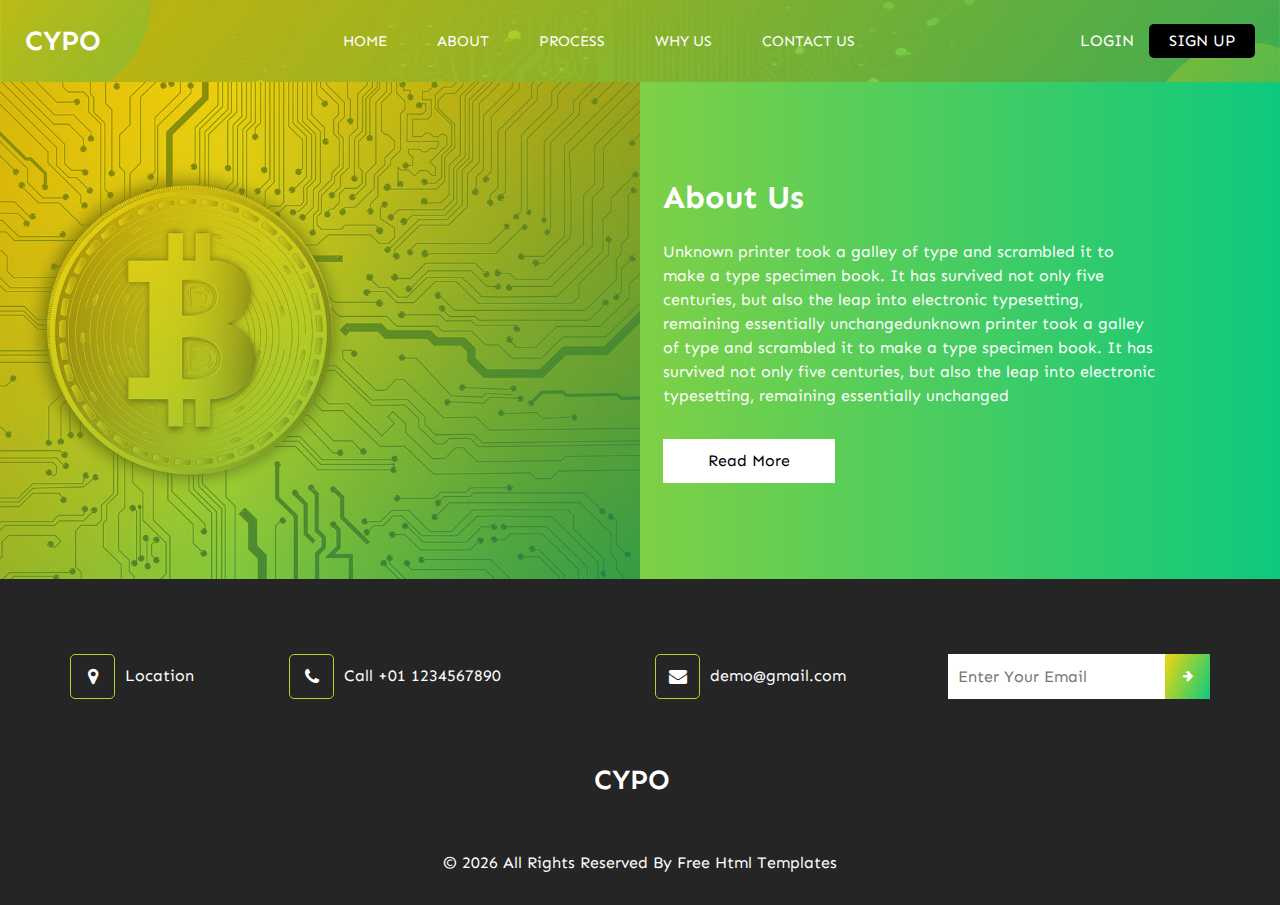
<file: about.html>
<!DOCTYPE html>
<html>

<head>
  <!-- Basic -->
  <meta charset="utf-8" />
  <meta http-equiv="X-UA-Compatible" content="IE=edge" />
  <!-- Mobile Metas -->
  <meta name="viewport" content="width=device-width, initial-scale=1, shrink-to-fit=no" />
  <!-- Site Metas -->
  <meta name="keywords" content="" />
  <meta name="description" content="" />
  <meta name="author" content="" />

  <title>Cypo</title>


  <!-- bootstrap core css -->
  <link rel="stylesheet" type="text/css" href="css/bootstrap.css" />

  <!-- fonts style -->
  <link href="https://fonts.googleapis.com/css2?family=Sen:wght@400;700&display=swap" rel="stylesheet">

  <!-- font awesome style -->
  <link href="css/font-awesome.min.css" rel="stylesheet" />

  <!-- Custom styles for this template -->
  <link href="css/style.css" rel="stylesheet" />
  <!-- responsive style -->
  <link href="css/responsive.css" rel="stylesheet" />

</head>

<body class="sub_page">

  <div class="hero_area">
    <!-- header section strats -->
    <header class="header_section">
      <div class="container-fluid">
        <nav class="navbar navbar-expand-lg custom_nav-container ">
          <a class="navbar-brand" href="index.html">
            <span>
              Cypo
            </span>
          </a>

          <button class="navbar-toggler" type="button" data-toggle="collapse" data-target="#navbarSupportedContent" aria-controls="navbarSupportedContent" aria-expanded="false" aria-label="Toggle navigation">
            <span class=""> </span>
          </button>

          <div class="collapse navbar-collapse" id="navbarSupportedContent">
            <ul class="navbar-nav  ">
              <li class="nav-item ">
                <a class="nav-link" href="index.html">Home <span class="sr-only">(current)</span></a>
              </li>
              <li class="nav-item active">
                <a class="nav-link" href="about.html"> About</a>
              </li>
              <li class="nav-item">
                <a class="nav-link" href="process.html">Process </a>
              </li>
              <li class="nav-item">
                <a class="nav-link" href="why.html">Why Us</a>
              </li>
              <li class="nav-item">
                <a class="nav-link" href="contact.html">Contact Us</a>
              </li>
            </ul>
            <div class="quote_btn-container">
              <a class="" href="#"> Login</a>
              <a href="" class="quote_btn">
                Sign Up
              </a>
            </div>
          </div>
        </nav>
      </div>
    </header>
    <!-- end header section -->
  </div>



  <!-- about section -->

  <section class="about_section">
    <div class="container-fluid ">
      <div class="row">
        <div class="col-md-6 px-0">
          <div class="img-box">
            <img src="images/about-img.jpg" alt="">
          </div>
        </div>
        <div class="col-md-5">
          <div class="detail-box pl-0 pl-md-2">
            <div class="heading_container">
              <h2>
                About Us
              </h2>
            </div>
            <p>
              Unknown printer took a galley of type and scrambled it to make a type specimen book. It has survived not only five centuries, but also the leap into electronic typesetting, remaining essentially unchangedunknown printer took a galley of type and scrambled it to make a type specimen book. It has survived not only five centuries, but also the leap into electronic typesetting, remaining essentially unchanged
            </p>
            <a href="">
              Read More
            </a>
          </div>
        </div>
      </div>
    </div>
  </section>

  <!-- end about section -->

  <!-- info section -->

  <section class="info_section ">
    <div class="info_container ">
      <div class="container">
        <div class="row">
          <div class="col-lg-9">
            <div class="info_contact ">
              <div class="row">
                <div class="col-md-3">
                  <a href="#" class="link-box">
                    <i class="fa fa-map-marker" aria-hidden="true"></i>
                    <span>
                      Location
                    </span>
                  </a>
                </div>
                <div class="col-md-5">
                  <a href="#" class="link-box">
                    <i class="fa fa-phone" aria-hidden="true"></i>
                    <span>
                      Call +01 1234567890
                    </span>
                  </a>
                </div>
                <div class="col-md-4">
                  <a href="#" class="link-box">
                    <i class="fa fa-envelope" aria-hidden="true"></i>
                    <span>
                      demo@gmail.com
                    </span>
                  </a>
                </div>
              </div>
            </div>
          </div>
          <div class="col-md-3">
            <div class="info_form ">
              <form action="">
                <input type="email" placeholder="Enter Your Email" />
                <button>
                  <i class="fa fa-arrow-right" aria-hidden="true"></i>
                </button>
              </form>
            </div>
          </div>
        </div>
        <div class="info_logo">
          <a class="navbar-brand" href="index.html">
            <span>
              Cypo
            </span>
          </a>
        </div>
      </div>
    </div>
  </section>

  <!-- end info section -->


  <!-- footer section -->
  <section class="footer_section">
    <div class="container">
      <p>
        &copy; <span id="displayYear"></span> All Rights Reserved By
        <a href="https://html.design/">Free Html Templates</a>
      </p>
    </div>
  </section>
  <!-- footer section -->

  <!-- jQery -->
  <script type="text/javascript" src="js/jquery-3.4.1.min.js"></script>
  <!-- popper js -->
  <script src="https://cdn.jsdelivr.net/npm/popper.js@1.16.0/dist/umd/popper.min.js" integrity="sha384-Q6E9RHvbIyZFJoft+2mJbHaEWldlvI9IOYy5n3zV9zzTtmI3UksdQRVvoxMfooAo" crossorigin="anonymous">
  </script>
  <!-- bootstrap js -->
  <script type="text/javascript" src="js/bootstrap.js"></script>
  <!-- custom js -->
  <script type="text/javascript" src="js/custom.js"></script>

</body>

</html>
</file>
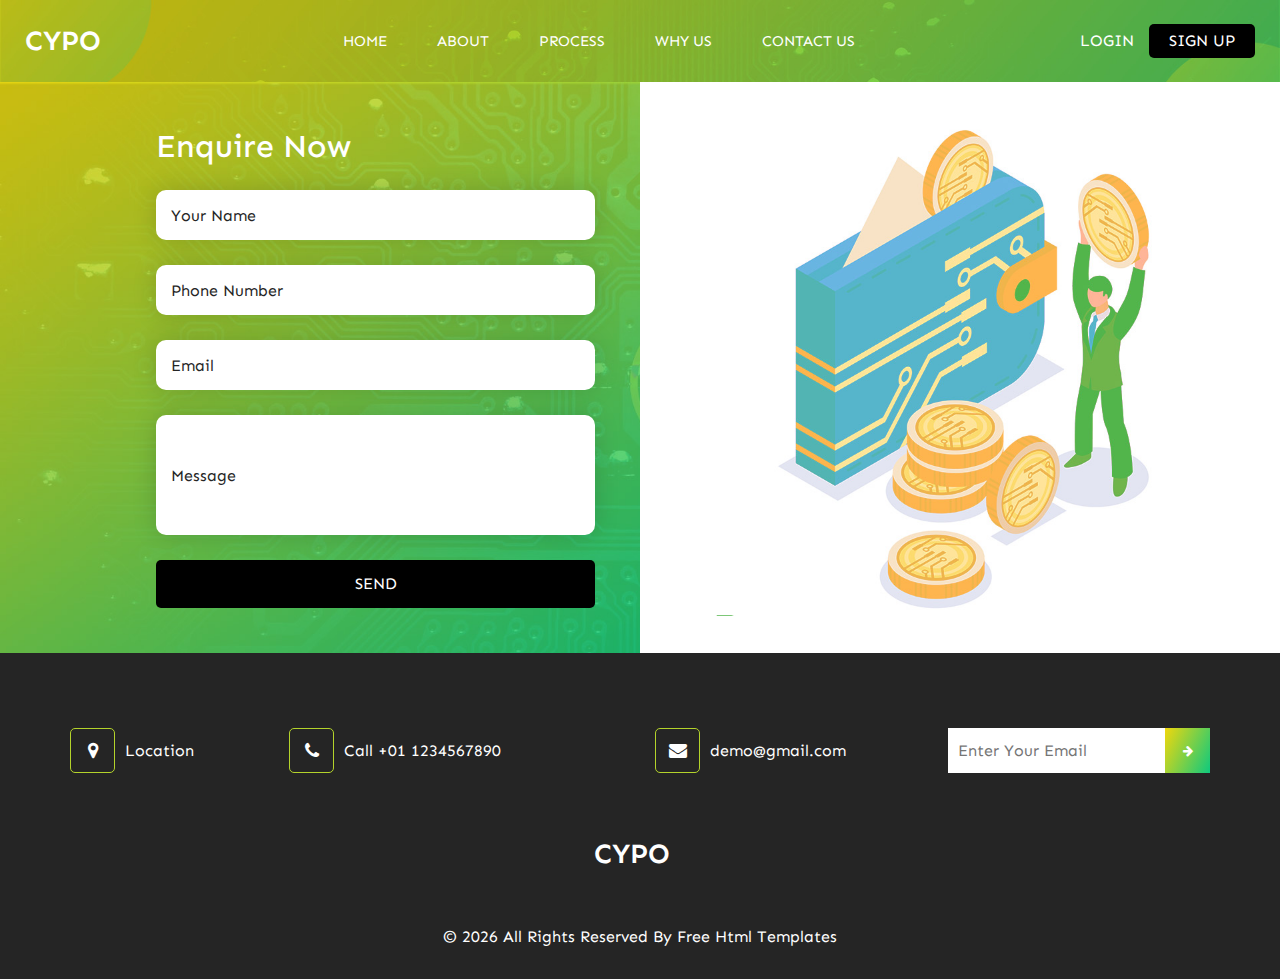
<file: contact.html>
<!DOCTYPE html>
<html>

<head>
  <!-- Basic -->
  <meta charset="utf-8" />
  <meta http-equiv="X-UA-Compatible" content="IE=edge" />
  <!-- Mobile Metas -->
  <meta name="viewport" content="width=device-width, initial-scale=1, shrink-to-fit=no" />
  <!-- Site Metas -->
  <meta name="keywords" content="" />
  <meta name="description" content="" />
  <meta name="author" content="" />

  <title>Cypo</title>


  <!-- bootstrap core css -->
  <link rel="stylesheet" type="text/css" href="css/bootstrap.css" />

  <!-- fonts style -->
  <link href="https://fonts.googleapis.com/css2?family=Sen:wght@400;700&display=swap" rel="stylesheet">

  <!-- font awesome style -->
  <link href="css/font-awesome.min.css" rel="stylesheet" />

  <!-- Custom styles for this template -->
  <link href="css/style.css" rel="stylesheet" />
  <!-- responsive style -->
  <link href="css/responsive.css" rel="stylesheet" />

</head>

<body class="sub_page">

  <div class="hero_area">
    <!-- header section strats -->
    <header class="header_section">
      <div class="container-fluid">
        <nav class="navbar navbar-expand-lg custom_nav-container ">
          <a class="navbar-brand" href="index.html">
            <span>
              Cypo
            </span>
          </a>

          <button class="navbar-toggler" type="button" data-toggle="collapse" data-target="#navbarSupportedContent" aria-controls="navbarSupportedContent" aria-expanded="false" aria-label="Toggle navigation">
            <span class=""> </span>
          </button>

          <div class="collapse navbar-collapse" id="navbarSupportedContent">
            <ul class="navbar-nav  ">
              <li class="nav-item ">
                <a class="nav-link" href="index.html">Home <span class="sr-only">(current)</span></a>
              </li>
              <li class="nav-item">
                <a class="nav-link" href="about.html"> About</a>
              </li>
              <li class="nav-item">
                <a class="nav-link" href="process.html">Process </a>
              </li>
              <li class="nav-item">
                <a class="nav-link" href="why.html">Why Us</a>
              </li>
              <li class="nav-item active">
                <a class="nav-link" href="contact.html">Contact Us</a>
              </li>
            </ul>
            <div class="quote_btn-container">
              <a class="" href="#"> Login</a>
              <a href="" class="quote_btn">
                Sign Up
              </a>
            </div>
          </div>
        </nav>
      </div>
    </header>
    <!-- end header section -->
  </div>


  <!-- contact section -->
  <section class="contact_section ">
    <div class="container-fluid">
      <div class="row">
        <div class="col-md-6 px-0">
          <div class="form_container">

            <div class="row">
              <div class="col-lg-9 col-md-10 ml-auto">
                <h2>
                  Enquire Now
                </h2>
                <form action="">
                  <div>
                    <input type="text" placeholder="Your Name" />
                  </div>
                  <div>
                    <input type="text" placeholder="Phone Number" />
                  </div>
                  <div>
                    <input type="email" placeholder="Email" />
                  </div>
                  <div>
                    <input type="text" class="message-box" placeholder="Message" />
                  </div>
                  <div class="btn_box">
                    <button>
                      SEND
                    </button>
                  </div>
                </form>
              </div>
            </div>
          </div>
        </div>
        <div class="col-md-6 px-0">
          <div class="img-box">
            <img src="images/contact-img.jpg" alt="">
          </div>
        </div>
      </div>
    </div>
  </section>
  <!-- end contact section -->



  <!-- info section -->

  <section class="info_section ">
    <div class="info_container ">
      <div class="container">
        <div class="row">
          <div class="col-lg-9">
            <div class="info_contact ">
              <div class="row">
                <div class="col-md-3">
                  <a href="#" class="link-box">
                    <i class="fa fa-map-marker" aria-hidden="true"></i>
                    <span>
                      Location
                    </span>
                  </a>
                </div>
                <div class="col-md-5">
                  <a href="#" class="link-box">
                    <i class="fa fa-phone" aria-hidden="true"></i>
                    <span>
                      Call +01 1234567890
                    </span>
                  </a>
                </div>
                <div class="col-md-4">
                  <a href="#" class="link-box">
                    <i class="fa fa-envelope" aria-hidden="true"></i>
                    <span>
                      demo@gmail.com
                    </span>
                  </a>
                </div>
              </div>
            </div>
          </div>
          <div class="col-md-3">
            <div class="info_form ">
              <form action="">
                <input type="email" placeholder="Enter Your Email" />
                <button>
                  <i class="fa fa-arrow-right" aria-hidden="true"></i>
                </button>
              </form>
            </div>
          </div>
        </div>
        <div class="info_logo">
          <a class="navbar-brand" href="index.html">
            <span>
              Cypo
            </span>
          </a>
        </div>
      </div>
    </div>
  </section>

  <!-- end info section -->


  <!-- footer section -->
  <section class="footer_section">
    <div class="container">
      <p>
        &copy; <span id="displayYear"></span> All Rights Reserved By
        <a href="https://html.design/">Free Html Templates</a>
      </p>
    </div>
  </section>
  <!-- footer section -->

  <!-- jQery -->
  <script type="text/javascript" src="js/jquery-3.4.1.min.js"></script>
  <!-- popper js -->
  <script src="https://cdn.jsdelivr.net/npm/popper.js@1.16.0/dist/umd/popper.min.js" integrity="sha384-Q6E9RHvbIyZFJoft+2mJbHaEWldlvI9IOYy5n3zV9zzTtmI3UksdQRVvoxMfooAo" crossorigin="anonymous">
  </script>
  <!-- bootstrap js -->
  <script type="text/javascript" src="js/bootstrap.js"></script>
  <!-- custom js -->
  <script type="text/javascript" src="js/custom.js"></script>

</body>

</html>
</file>
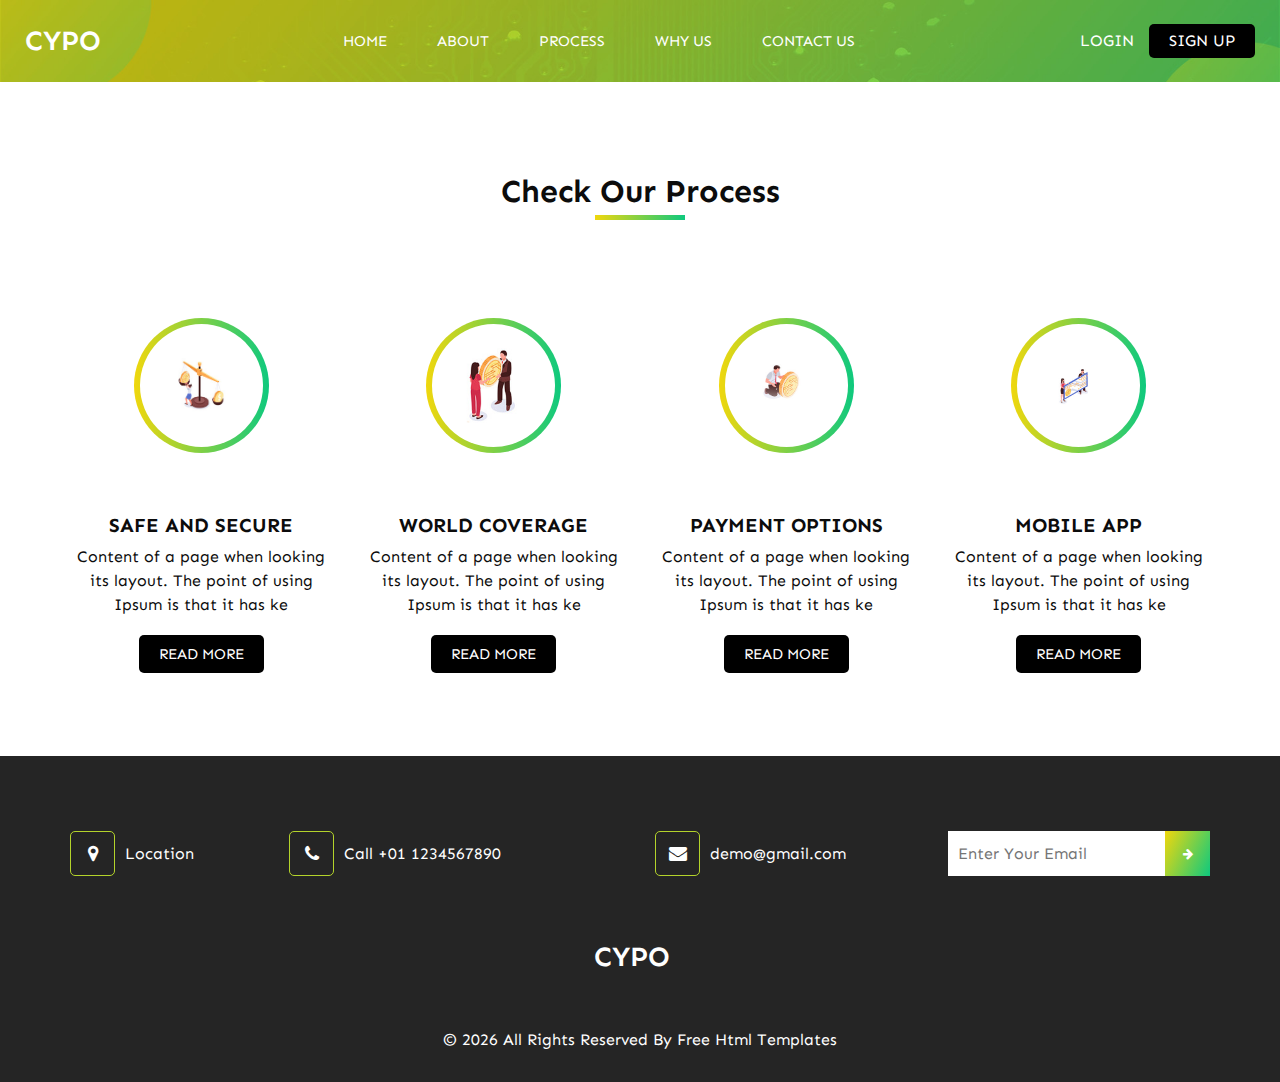
<file: process.html>
<!DOCTYPE html>
<html>

  <head>
    <!-- Basic -->
    <meta charset="utf-8" />
    <meta http-equiv="X-UA-Compatible" content="IE=edge" />
    <!-- Mobile Metas -->
    <meta name="viewport" content="width=device-width, initial-scale=1,
      shrink-to-fit=no" />
    <!-- Site Metas -->
    <meta name="keywords" content="" />
    <meta name="description" content="" />
    <meta name="author" content="" />

    <title>Cypo</title>


    <!-- bootstrap core css -->
    <link rel="stylesheet" type="text/css" href="css/bootstrap.css" />

    <!-- fonts style -->
    <link
      href="https://fonts.googleapis.com/css2?family=Sen:wght@400;700&display=swap"
      rel="stylesheet">

    <!-- font awesome style -->
    <link href="css/font-awesome.min.css" rel="stylesheet" />

    <!-- Custom styles for this template -->
    <link href="css/style.css" rel="stylesheet" />
    <!-- responsive style -->
    <link href="css/responsive.css" rel="stylesheet" />

  </head>

  <body class="sub_page">

    <div class="hero_area">
      <!-- header section strats -->
      <header class="header_section">
        <div class="container-fluid">
          <nav class="navbar navbar-expand-lg custom_nav-container">
            <a class="navbar-brand" href="index.html">
              <span>
                Cypo
              </span>
            </a>

            <button class="navbar-toggler" type="button" data-toggle="collapse"
              data-target="#navbarSupportedContent"
              aria-controls="navbarSupportedContent" aria-expanded="false"
              aria-label="Toggle navigation">
              <span class=""> </span>
            </button>

            <div class="collapse navbar-collapse" id="navbarSupportedContent">
              <ul class="navbar-nav">
                <li class="nav-item">
                  <a class="nav-link" href="index.html">Home <span
                      class="sr-only">(current)</span></a>
                </li>
                <li class="nav-item">
                  <a class="nav-link" href="about.html"> About</a>
                </li>
                <li class="nav-item active">
                  <a class="nav-link" href="process.html">Process </a>
                </li>
                <li class="nav-item">
                  <a class="nav-link" href="why.html">Why Us</a>
                </li>
                <li class="nav-item">
                  <a class="nav-link" href="contact.html">Contact Us</a>
                </li>
              </ul>
              <div class="quote_btn-container">
                <a class="" href="#"> Login</a>
                <a href="" class="quote_btn">
                  Sign Up
                </a>
              </div>
            </div>
          </nav>
        </div>
      </header>
      <!-- end header section -->
    </div>

    <!-- process section -->

    <section class="process_section layout_padding">
      <div class="container">
        <div class="heading_container heading_center">
          <h2>
            Check Our Process
          </h2>
        </div>
        <div class="row">
          <div class="col-md-6 col-lg-3">
            <div class="box">
              <div class="img_container">
                <div class="img-box">
                  <img src="images/p1.jpg" alt="">
                </div>
              </div>
              <div class="detail-box">
                <h5>
                  Safe And Secure
                </h5>
                <p>
                  Content of a page when looking
                  its layout. The point of using
                  Ipsum is that it has ke
                </p>
                <a href="">
                  Read More
                </a>
              </div>
            </div>
          </div>
          <div class="col-md-6 col-lg-3">
            <div class="box">
              <div class="img_container">
                <div class="img-box">
                  <img src="images/p2.jpg" alt="">
                </div>
              </div>
              <div class="detail-box">
                <h5>
                  World Coverage
                </h5>
                <p>
                  Content of a page when looking
                  its layout. The point of using
                  Ipsum is that it has ke
                </p>
                <a href="">
                  Read More
                </a>
              </div>
            </div>
          </div>
          <div class="col-md-6 col-lg-3">
            <div class="box">
              <div class="img_container">
                <div class="img-box">
                  <img src="images/p3.jpg" alt="">
                </div>
              </div>
              <div class="detail-box">
                <h5>
                  Payment Options
                </h5>
                <p>
                  Content of a page when looking
                  its layout. The point of using
                  Ipsum is that it has ke
                </p>
                <a href="">
                  Read More
                </a>
              </div>
            </div>
          </div>
          <div class="col-md-6 col-lg-3">
            <div class="box">
              <div class="img_container">
                <div class="img-box">
                  <img src="images/p4.jpg" alt="">
                </div>
              </div>
              <div class="detail-box">
                <h5>
                  Mobile App
                </h5>
                <p>
                  Content of a page when looking
                  its layout. The point of using
                  Ipsum is that it has ke
                </p>
                <a href="">
                  Read More
                </a>
              </div>
            </div>
          </div>
        </div>
      </div>
    </section>

    <!-- end process section -->

    <!-- info section -->

    <section class="info_section">
      <div class="info_container">
        <div class="container">
          <div class="row">
            <div class="col-lg-9">
              <div class="info_contact">
                <div class="row">
                  <div class="col-md-3">
                    <a href="#" class="link-box">
                      <i class="fa fa-map-marker" aria-hidden="true"></i>
                      <span>
                        Location
                      </span>
                    </a>
                  </div>
                  <div class="col-md-5">
                    <a href="#" class="link-box">
                      <i class="fa fa-phone" aria-hidden="true"></i>
                      <span>
                        Call +01 1234567890
                      </span>
                    </a>
                  </div>
                  <div class="col-md-4">
                    <a href="#" class="link-box">
                      <i class="fa fa-envelope" aria-hidden="true"></i>
                      <span>
                        demo@gmail.com
                      </span>
                    </a>
                  </div>
                </div>
              </div>
            </div>
            <div class="col-md-3">
              <div class="info_form">
                <form action="">
                  <input type="email" placeholder="Enter Your Email" />
                  <button>
                    <i class="fa fa-arrow-right" aria-hidden="true"></i>
                  </button>
                </form>
              </div>
            </div>
          </div>
          <div class="info_logo">
            <a class="navbar-brand" href="index.html">
              <span>
                Cypo
              </span>
            </a>
          </div>
        </div>
      </div>
    </section>

    <!-- end info section -->


    <!-- footer section -->
    <section class="footer_section">
      <div class="container">
        <p>
          &copy; <span id="displayYear"></span> All Rights Reserved By
          <a href="https://html.design/">Free Html Templates</a>
        </p>
      </div>
    </section>
    <!-- footer section -->

    <!-- jQery -->
    <script type="text/javascript" src="js/jquery-3.4.1.min.js"></script>
    <!-- popper js -->
    <script
      src="https://cdn.jsdelivr.net/npm/popper.js@1.16.0/dist/umd/popper.min.js"
      integrity="sha384-Q6E9RHvbIyZFJoft+2mJbHaEWldlvI9IOYy5n3zV9zzTtmI3UksdQRVvoxMfooAo"
      crossorigin="anonymous">
  </script>
    <!-- bootstrap js -->
    <script type="text/javascript" src="js/bootstrap.js"></script>
    <!-- custom js -->
    <script type="text/javascript" src="js/custom.js"></script>

  </body>

</html>
</file>
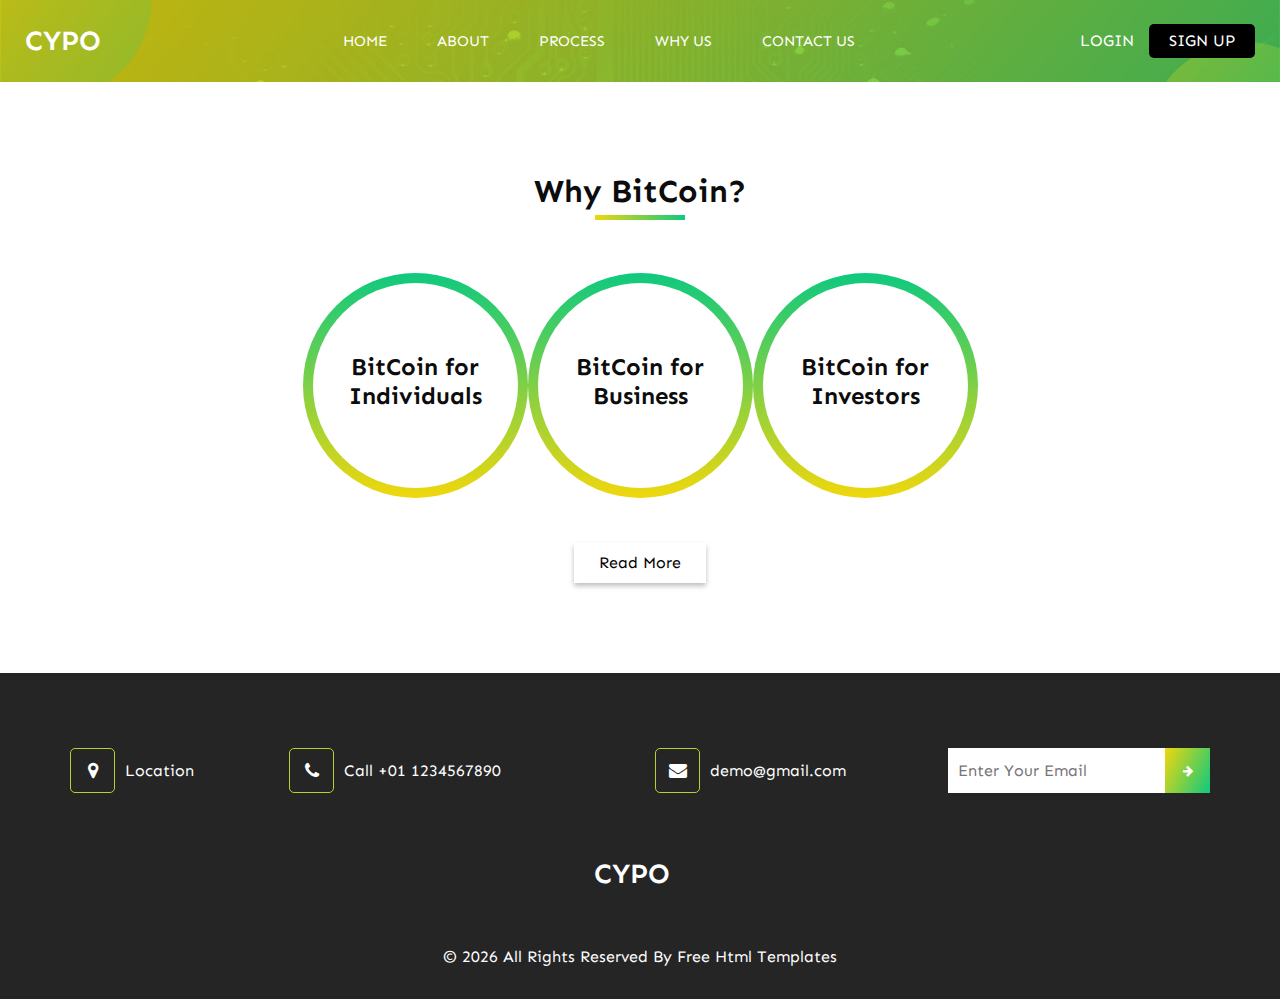
<file: why.html>
<!DOCTYPE html>
<html>

<head>
  <!-- Basic -->
  <meta charset="utf-8" />
  <meta http-equiv="X-UA-Compatible" content="IE=edge" />
  <!-- Mobile Metas -->
  <meta name="viewport" content="width=device-width, initial-scale=1, shrink-to-fit=no" />
  <!-- Site Metas -->
  <meta name="keywords" content="" />
  <meta name="description" content="" />
  <meta name="author" content="" />

  <title>Cypo</title>


  <!-- bootstrap core css -->
  <link rel="stylesheet" type="text/css" href="css/bootstrap.css" />

  <!-- fonts style -->
  <link href="https://fonts.googleapis.com/css2?family=Sen:wght@400;700&display=swap" rel="stylesheet">

  <!-- font awesome style -->
  <link href="css/font-awesome.min.css" rel="stylesheet" />

  <!-- Custom styles for this template -->
  <link href="css/style.css" rel="stylesheet" />
  <!-- responsive style -->
  <link href="css/responsive.css" rel="stylesheet" />

</head>

<body class="sub_page">

  <div class="hero_area">
    <!-- header section strats -->
    <header class="header_section">
      <div class="container-fluid">
        <nav class="navbar navbar-expand-lg custom_nav-container ">
          <a class="navbar-brand" href="index.html">
            <span>
              Cypo
            </span>
          </a>

          <button class="navbar-toggler" type="button" data-toggle="collapse" data-target="#navbarSupportedContent" aria-controls="navbarSupportedContent" aria-expanded="false" aria-label="Toggle navigation">
            <span class=""> </span>
          </button>

          <div class="collapse navbar-collapse" id="navbarSupportedContent">
            <ul class="navbar-nav  ">
              <li class="nav-item active">
                <a class="nav-link" href="index.html">Home <span class="sr-only">(current)</span></a>
              </li>
              <li class="nav-item">
                <a class="nav-link" href="about.html"> About</a>
              </li>
              <li class="nav-item">
                <a class="nav-link" href="process.html">Process </a>
              </li>
              <li class="nav-item">
                <a class="nav-link" href="why.html">Why Us</a>
              </li>
              <li class="nav-item">
                <a class="nav-link" href="contact.html">Contact Us</a>
              </li>
            </ul>
            <div class="quote_btn-container">
              <a class="" href="#"> Login</a>
              <a href="" class="quote_btn">
                Sign Up
              </a>
            </div>
          </div>
        </nav>
      </div>
    </header>
    <!-- end header section -->
  </div>


  <!-- why section -->

  <section class="why_section layout_padding">
    <div class="container">
      <div class="heading_container heading_center">
        <h2>
          Why BitCoin?
        </h2>
      </div>
      <div class="why_container">
        <div class="box">
          <div class="detail-box">
            <h4>
              BitCoin for <br>
              Individuals
            </h4>
          </div>
        </div>
        <div class="box">
          <div class="detail-box">
            <h4>
              BitCoin for <br>
              Business

            </h4>
          </div>
        </div>
        <div class="box">
          <div class="detail-box">
            <h4>
              BitCoin for <br>
              Investors
            </h4>
          </div>
        </div>
      </div>
      <div class="btn-box">
        <a href="">
          Read More
        </a>
      </div>
    </div>
  </section>

  <!-- end why section -->

  <!-- info section -->

  <section class="info_section ">
    <div class="info_container ">
      <div class="container">
        <div class="row">
          <div class="col-lg-9">
            <div class="info_contact ">
              <div class="row">
                <div class="col-md-3">
                  <a href="#" class="link-box">
                    <i class="fa fa-map-marker" aria-hidden="true"></i>
                    <span>
                      Location
                    </span>
                  </a>
                </div>
                <div class="col-md-5">
                  <a href="#" class="link-box">
                    <i class="fa fa-phone" aria-hidden="true"></i>
                    <span>
                      Call +01 1234567890
                    </span>
                  </a>
                </div>
                <div class="col-md-4">
                  <a href="#" class="link-box">
                    <i class="fa fa-envelope" aria-hidden="true"></i>
                    <span>
                      demo@gmail.com
                    </span>
                  </a>
                </div>
              </div>
            </div>
          </div>
          <div class="col-md-3">
            <div class="info_form ">
              <form action="">
                <input type="email" placeholder="Enter Your Email" />
                <button>
                  <i class="fa fa-arrow-right" aria-hidden="true"></i>
                </button>
              </form>
            </div>
          </div>
        </div>
        <div class="info_logo">
          <a class="navbar-brand" href="index.html">
            <span>
              Cypo
            </span>
          </a>
        </div>
      </div>
    </div>
  </section>

  <!-- end info section -->


  <!-- footer section -->
  <section class="footer_section">
    <div class="container">
      <p>
        &copy; <span id="displayYear"></span> All Rights Reserved By
        <a href="https://html.design/">Free Html Templates</a>
      </p>
    </div>
  </section>
  <!-- footer section -->

  <!-- jQery -->
  <script type="text/javascript" src="js/jquery-3.4.1.min.js"></script>
  <!-- popper js -->
  <script src="https://cdn.jsdelivr.net/npm/popper.js@1.16.0/dist/umd/popper.min.js" integrity="sha384-Q6E9RHvbIyZFJoft+2mJbHaEWldlvI9IOYy5n3zV9zzTtmI3UksdQRVvoxMfooAo" crossorigin="anonymous">
  </script>
  <!-- bootstrap js -->
  <script type="text/javascript" src="js/bootstrap.js"></script>
  <!-- custom js -->
  <script type="text/javascript" src="js/custom.js"></script>

</body>

</html>
</file>
<file: css/style.css>
body {
  font-family: "Sen", sans-serif;
  color: #0c0c0c;
  background-color: #ffffff;
  overflow-x: hidden;
}

.layout_padding {
  padding: 90px 0;
}

.layout_padding2 {
  padding: 75px 0;
}

.layout_padding2-top {
  padding-top: 75px;
}

.layout_padding2-bottom {
  padding-bottom: 75px;
}

.layout_padding-top {
  padding-top: 90px;
}

.layout_padding-bottom {
  padding-bottom: 90px;
}

.heading_container {
  display: -webkit-box;
  display: -ms-flexbox;
  display: flex;
  -webkit-box-orient: vertical;
  -webkit-box-direction: normal;
  -ms-flex-direction: column;
  flex-direction: column;
  -webkit-box-align: start;
  -ms-flex-align: start;
  align-items: flex-start;
}

.heading_container h2 {
  position: relative;
  font-weight: bold;
}

.heading_container h2 span {
  color: #f07b26;
}

.heading_container.heading_center {
  -webkit-box-align: center;
  -ms-flex-align: center;
  align-items: center;
  text-align: center;
}

a,
a:hover,
a:focus {
  text-decoration: none;
}

a:hover,
a:focus {
  color: initial;
}

.btn,
.btn:focus {
  outline: none !important;
  -webkit-box-shadow: none;
  box-shadow: none;
}

/*header section*/
.hero_area {
  position: relative;
  height: 100vh;
  display: -webkit-box;
  display: -ms-flexbox;
  display: flex;
  -webkit-box-orient: vertical;
  -webkit-box-direction: normal;
  -ms-flex-direction: column;
  flex-direction: column;
  background-image: url(../images/hero-bg.jpg);
  background-size: cover;
}

.sub_page .hero_area {
  height: auto;
}

.header_section {
  padding: 15px 0;
}

.header_section .container-fluid {
  padding-right: 25px;
  padding-left: 25px;
}

.navbar-brand span {
  color: #ffffff;
  font-weight: 600;
  font-size: 28px;
  text-transform: uppercase;
}

.custom_nav-container {
  padding: 0;
}

.custom_nav-container .navbar-nav {
  margin: auto;
}

.custom_nav-container .navbar-nav .nav-item .nav-link {
  padding: 10px 25px;
  color: #ffffff;
  text-align: center;
  text-transform: uppercase;
  font-size: 15px;
  -webkit-transition: all 0.3s;
  transition: all 0.3s;
}

.custom_nav-container .nav_search-btn {
  width: 35px;
  height: 35px;
  padding: 0;
  border: none;
  color: #000000;
}

.custom_nav-container .nav_search-btn:hover {
  color: #000000;
}

.custom_nav-container .navbar-toggler {
  outline: none;
}

.custom_nav-container .navbar-toggler {
  padding: 0;
  width: 37px;
  height: 42px;
  -webkit-transition: all 0.3s;
  transition: all 0.3s;
}

.custom_nav-container .navbar-toggler span {
  display: block;
  width: 35px;
  height: 4px;
  background-color: #ffffff;
  margin: 7px 0;
  -webkit-transition: all 0.3s;
  transition: all 0.3s;
  position: relative;
  border-radius: 5px;
  transition: all 0.3s;
}

.custom_nav-container .navbar-toggler span::before,
.custom_nav-container .navbar-toggler span::after {
  content: "";
  position: absolute;
  left: 0;
  height: 100%;
  width: 100%;
  background-color: #ffffff;
  top: -10px;
  border-radius: 5px;
  -webkit-transition: all 0.3s;
  transition: all 0.3s;
}

.custom_nav-container .navbar-toggler span::after {
  top: 10px;
}

.custom_nav-container .navbar-toggler[aria-expanded="true"] {
  -webkit-transform: rotate(360deg);
  transform: rotate(360deg);
}

.custom_nav-container .navbar-toggler[aria-expanded="true"] span {
  -webkit-transform: rotate(45deg);
  transform: rotate(45deg);
}

.custom_nav-container .navbar-toggler[aria-expanded="true"] span::before,
.custom_nav-container .navbar-toggler[aria-expanded="true"] span::after {
  -webkit-transform: rotate(90deg);
  transform: rotate(90deg);
  top: 0;
}

.custom_nav-container .navbar-toggler[aria-expanded="true"] .s-1 {
  -webkit-transform: rotate(45deg);
  transform: rotate(45deg);
  margin: 0;
  margin-bottom: -4px;
}

.custom_nav-container .navbar-toggler[aria-expanded="true"] .s-2 {
  display: none;
}

.custom_nav-container .navbar-toggler[aria-expanded="true"] .s-3 {
  -webkit-transform: rotate(-45deg);
  transform: rotate(-45deg);
  margin: 0;
  margin-top: -4px;
}

.custom_nav-container .navbar-toggler[aria-expanded="false"] .s-1,
.custom_nav-container .navbar-toggler[aria-expanded="false"] .s-2,
.custom_nav-container .navbar-toggler[aria-expanded="false"] .s-3 {
  -webkit-transform: none;
  transform: none;
}

.quote_btn-container {
  display: -webkit-box;
  display: -ms-flexbox;
  display: flex;
  -webkit-box-align: center;
  -ms-flex-align: center;
  align-items: center;
}

.quote_btn-container a {
  color: #ffffff;
  text-transform: uppercase;
}

.quote_btn-container .quote_btn {
  display: inline-block;
  padding: 5px 20px;
  background-color: #000000;
  color: #ffffff;
  border-radius: 5px;
  border: none;
  -webkit-transition: all 0.3s;
  transition: all 0.3s;
  margin-left: 15px;
}

.quote_btn-container .quote_btn:hover {
  -webkit-transform: translateY(-5px);
  transform: translateY(-5px);
  -webkit-box-shadow: 1px 2px 5px 0 rgba(0, 0, 0, 0.25);
  box-shadow: 1px 2px 5px 0 rgba(0, 0, 0, 0.25);
}

/*end header section*/
/* slider section */
.slider_section {
  -webkit-box-flex: 1;
  -ms-flex: 1;
  flex: 1;
  display: -webkit-box;
  display: -ms-flexbox;
  display: flex;
  -webkit-box-align: center;
  -ms-flex-align: center;
  align-items: center;
  padding-bottom: 75px;
}

.slider_section .detail-box {
  text-align: center;
  color: #ffffff;
}

.slider_section .detail-box h1 {
  text-transform: uppercase;
  margin-bottom: 0;
}

.slider_section .detail-box a {
  margin-top: 45px;
  display: inline-block;
  padding: 10px 35px;
  background-color: #ffffff;
  color: #000000;
  border-radius: 0;
  border: none;
  -webkit-transition: all 0.3s;
  transition: all 0.3s;
}

.slider_section .detail-box a:hover {
  -webkit-transform: translateY(-5px);
  transform: translateY(-5px);
  -webkit-box-shadow: 1px 2px 5px 0 rgba(0, 0, 0, 0.25);
  box-shadow: 1px 2px 5px 0 rgba(0, 0, 0, 0.25);
}

.slider_section .secondary_heading {
  margin-top: 15px;
  margin-bottom: 25px;
}

.slider_section .box_container {
  display: -webkit-box;
  display: -ms-flexbox;
  display: flex;
  -webkit-box-pack: center;
  -ms-flex-pack: center;
  justify-content: center;
}

.slider_section .box {
  display: -webkit-box;
  display: -ms-flexbox;
  display: flex;
  -webkit-box-orient: vertical;
  -webkit-box-direction: normal;
  -ms-flex-direction: column;
  flex-direction: column;
  -webkit-box-align: center;
  -ms-flex-align: center;
  align-items: center;
  margin: 0 7px;
}

.slider_section .box .num-box {
  width: 65px;
  height: 65px;
  background-color: #000000;
  border: 1px solid #ffffff;
  border-radius: 5px;
  color: #ffffff;
  display: -webkit-box;
  display: -ms-flexbox;
  display: flex;
  -webkit-box-pack: center;
  -ms-flex-pack: center;
  justify-content: center;
  -webkit-box-align: center;
  -ms-flex-align: center;
  align-items: center;
  font-size: 24px;
  font-weight: bold;
}

.slider_section .box h5 {
  margin: 0;
  margin-top: 15px;
  text-transform: uppercase;
}

.subscribe_section .form_container {
  background-color: #ffffff;
  margin-top: -75px;
  position: relative;
  padding: 25px 45px;
  -webkit-box-shadow: 0 0 10px 3px rgba(0, 0, 0, 0.25);
  box-shadow: 0 0 10px 3px rgba(0, 0, 0, 0.25);
}

.subscribe_section h5 {
  font-weight: bold;
}

.subscribe_section form {
  display: -webkit-box;
  display: -ms-flexbox;
  display: flex;
  -webkit-box-align: stretch;
  -ms-flex-align: stretch;
  align-items: stretch;
}

.subscribe_section form input {
  -webkit-box-flex: 1;
  -ms-flex: 1;
  flex: 1;
  border: none;
  height: 45px;
  min-height: 45px;
  padding-left: 25px;
  border: 1px solid #ccc;
  outline: none;
  color: #101010;
}

.subscribe_section form button {
  height: 45px;
  margin-left: 10px;
  display: inline-block;
  padding: 10px 45px;
  background-color: #000000;
  color: #ffffff;
  border-radius: 0px;
  border: none;
  -webkit-transition: all 0.3s;
  transition: all 0.3s;
}

.subscribe_section form button:hover {
  -webkit-transform: translateY(-5px);
  transform: translateY(-5px);
  -webkit-box-shadow: 1px 2px 5px 0 rgba(0, 0, 0, 0.25);
  box-shadow: 1px 2px 5px 0 rgba(0, 0, 0, 0.25);
}

.process_section {
  position: relative;
}

.process_section .heading_container h2 {
  text-transform: none;
  padding-bottom: 10px;
}

.process_section .heading_container h2::before {
  content: "";
  position: absolute;
  bottom: 0;
  left: 50%;
  width: 90px;
  height: 5px;
  background: -webkit-gradient(linear, left top, right top, from(#f0d70d), to(#0ec97e));
  background: linear-gradient(to right, #f0d70d, #0ec97e);
  -webkit-transform: translateX(-50%);
  transform: translateX(-50%);
}

.process_section .box {
  display: -webkit-box;
  display: -ms-flexbox;
  display: flex;
  -webkit-box-orient: vertical;
  -webkit-box-direction: normal;
  -ms-flex-direction: column;
  flex-direction: column;
  -webkit-box-align: center;
  -ms-flex-align: center;
  align-items: center;
  margin-top: 45px;
  text-align: center;
}

.process_section .box .img_container {
  background: -webkit-gradient(linear, left top, right top, from(#f0d70d), to(#0ec97e));
  background: linear-gradient(to right, #f0d70d, #0ec97e);
  width: 225px;
  height: 225px;
  border-radius: 100%;
  padding: 10px;
  -webkit-transform: scale(0.6);
  transform: scale(0.6);
  -webkit-transition: all 0.3s;
  transition: all 0.3s;
}

.process_section .box .img-box {
  background-color: #ffffff;
  width: 100%;
  height: 100%;
  display: -webkit-box;
  display: -ms-flexbox;
  display: flex;
  -webkit-box-pack: center;
  -ms-flex-pack: center;
  justify-content: center;
  -webkit-box-align: center;
  -ms-flex-align: center;
  align-items: center;
  border-radius: 100%;
}

.process_section .box .img-box img {
  min-width: 55px;
  width: 90px;
  height: auto;
}

.process_section .box .detail-box {
  margin-top: 15px;
}

.process_section .box .detail-box h5 {
  font-weight: bold;
  text-transform: uppercase;
}

.process_section .box .detail-box p {
  margin-bottom: 25px;
}

.process_section .box .detail-box a {
  padding: 10px 20px;
  background-color: #000000;
  color: #ffffff;
  border-radius: 5px;
  text-transform: uppercase;
  font-size: 15px;
}

.process_section .box .detail-box a:hover {
  background: -webkit-gradient(linear, left top, right top, from(#f0d70d), to(#0ec97e));
  background: linear-gradient(to right, #f0d70d, #0ec97e);
}

.process_section .box:hover .img_container {
  -webkit-transform: scale(1);
  transform: scale(1);
}

.about_section {
  background: -webkit-gradient(linear, left top, right top, from(#f0d70d), to(#0ec97e));
  background: linear-gradient(to right, #f0d70d, #0ec97e);
}

.about_section .row {
  -webkit-box-align: center;
  -ms-flex-align: center;
  align-items: center;
}

.about_section .img-box {
  position: relative;
}

.about_section .img-box img {
  max-width: 100%;
  position: relative;
  z-index: 2;
}

.about_section .detail-box {
  color: #ffffff;
  padding: 45px 0;
}

.about_section .detail-box p {
  margin-top: 15px;
}

.about_section .detail-box a {
  display: inline-block;
  padding: 10px 45px;
  background-color: #ffffff;
  color: #000000;
  border-radius: 0px;
  border: none;
  -webkit-transition: all 0.3s;
  transition: all 0.3s;
  margin-top: 15px;
}

.about_section .detail-box a:hover {
  -webkit-transform: translateY(-5px);
  transform: translateY(-5px);
  -webkit-box-shadow: 1px 2px 5px 0 rgba(0, 0, 0, 0.25);
  box-shadow: 1px 2px 5px 0 rgba(0, 0, 0, 0.25);
}

.invt_section .heading_container h2 {
  padding-top: 15px;
}

.invt_section .heading_container h2::before {
  content: "";
  position: absolute;
  top: 0;
  left: 0;
  width: 90px;
  height: 5px;
  background: -webkit-gradient(linear, left top, right top, from(#f0d70d), to(#0ec97e));
  background: linear-gradient(to right, #f0d70d, #0ec97e);
}

.invt_section .row {
  -webkit-box-align: center;
  -ms-flex-align: center;
  align-items: center;
}

.invt_section .detail-box p {
  margin-top: 15px;
}

.invt_section .detail-box a {
  display: inline-block;
  padding: 10px 35px;
  background-color: #ffffff;
  color: #000000;
  border-radius: 0px;
  border: none;
  -webkit-transition: all 0.3s;
  transition: all 0.3s;
  -webkit-box-shadow: 0 3px 5px 0 rgba(0, 0, 0, 0.25);
  box-shadow: 0 3px 5px 0 rgba(0, 0, 0, 0.25);
  margin-top: 15px;
}

.invt_section .detail-box a:hover {
  -webkit-transform: translateY(-5px);
  transform: translateY(-5px);
  -webkit-box-shadow: 1px 2px 5px 0 rgba(0, 0, 0, 0.25);
  box-shadow: 1px 2px 5px 0 rgba(0, 0, 0, 0.25);
}

.invt_section .img-box img {
  width: 100%;
}

.why_section .heading_container {
  margin-bottom: 45px;
}

.why_section .heading_container h2 {
  padding-bottom: 10px;
}

.why_section .heading_container h2::before {
  content: "";
  position: absolute;
  bottom: 0;
  left: 50%;
  width: 90px;
  height: 5px;
  background: -webkit-gradient(linear, left top, right top, from(#f0d70d), to(#0ec97e));
  background: linear-gradient(to right, #f0d70d, #0ec97e);
  -webkit-transform: translateX(-50%);
  transform: translateX(-50%);
}

.why_section .why_container {
  display: -webkit-box;
  display: -ms-flexbox;
  display: flex;
  -webkit-box-pack: center;
  -ms-flex-pack: center;
  justify-content: center;
  -ms-flex-wrap: wrap;
  flex-wrap: wrap;
}

.why_section .why_container .box {
  width: 225px;
  height: 225px;
  background: -webkit-gradient(linear, left bottom, left top, from(#f0d70d), to(#0ec97e));
  background: linear-gradient(to top, #f0d70d, #0ec97e);
  border-radius: 100%;
  padding: 10px;
}

.why_section .why_container .box .detail-box {
  width: 100%;
  height: 100%;
  background-color: #ffffff;
  border-radius: 100%;
  display: -webkit-box;
  display: -ms-flexbox;
  display: flex;
  -webkit-box-pack: center;
  -ms-flex-pack: center;
  justify-content: center;
  -webkit-box-align: center;
  -ms-flex-align: center;
  align-items: center;
  text-align: center;
}

.why_section .why_container .box .detail-box h4 {
  font-weight: bold;
  -webkit-transition: all 0.3s;
  transition: all 0.3s;
}

.why_section .why_container .box:hover .detail-box h4 {
  background: -webkit-gradient(linear, left top, right top, from(#f0d70d), to(#0ec97e));
  background: linear-gradient(to right, #f0d70d, #0ec97e);
  -webkit-background-clip: text;
  -webkit-text-fill-color: transparent;
}

.why_section .btn-box {
  display: -webkit-box;
  display: -ms-flexbox;
  display: flex;
  -webkit-box-pack: center;
  -ms-flex-pack: center;
  justify-content: center;
  margin-top: 45px;
}

.why_section .btn-box a {
  display: inline-block;
  padding: 8px 25px;
  background-color: #ffffff;
  color: #000000;
  border-radius: 0;
  border: none;
  -webkit-transition: all 0.3s;
  transition: all 0.3s;
  -webkit-box-shadow: 0 3px 5px 0 rgba(0, 0, 0, 0.25);
  box-shadow: 0 3px 5px 0 rgba(0, 0, 0, 0.25);
}

.why_section .btn-box a:hover {
  -webkit-transform: translateY(-5px);
  transform: translateY(-5px);
  -webkit-box-shadow: 1px 2px 5px 0 rgba(0, 0, 0, 0.25);
  box-shadow: 1px 2px 5px 0 rgba(0, 0, 0, 0.25);
}

.contact_section {
  position: relative;
  color: #ffffff;
}

.contact_section h2 {
  margin-bottom: 25px;
}

.contact_section .row {
  -webkit-box-align: center;
  -ms-flex-align: center;
  align-items: center;
}

.contact_section .form_container {
  background-image: url(../images/contact-bg.jpg);
  background-size: cover;
  padding: 45px 45px 45px 0;
}

.contact_section .form_container input {
  width: 100%;
  border: none;
  height: 50px;
  margin-bottom: 25px;
  padding-left: 15px;
  outline: none;
  color: #101010;
  -webkit-box-shadow: 0 0 25px 0 rgba(0, 0, 0, 0.15);
  box-shadow: 0 0 25px 0 rgba(0, 0, 0, 0.15);
  border-radius: 10px;
}

.contact_section .form_container input::-webkit-input-placeholder {
  color: #252525;
}

.contact_section .form_container input:-ms-input-placeholder {
  color: #252525;
}

.contact_section .form_container input::-ms-input-placeholder {
  color: #252525;
}

.contact_section .form_container input::placeholder {
  color: #252525;
}

.contact_section .form_container input.message-box {
  height: 120px;
}

.contact_section .form_container button {
  border: none;
  text-transform: uppercase;
  display: inline-block;
  padding: 12px 55px;
  background-color: #000000;
  color: #ffffff;
  border-radius: 5px;
  border: none;
  -webkit-transition: all 0.3s;
  transition: all 0.3s;
  display: block;
  width: 100%;
}

.contact_section .form_container button:hover {
  -webkit-transform: translateY(-5px);
  transform: translateY(-5px);
  -webkit-box-shadow: 1px 2px 5px 0 rgba(0, 0, 0, 0.25);
  box-shadow: 1px 2px 5px 0 rgba(0, 0, 0, 0.25);
}

.contact_section .img-box img {
  width: 100%;
}

.client_section .heading_container h2 {
  padding-bottom: 10px;
}

.client_section .heading_container h2::before {
  content: "";
  position: absolute;
  bottom: 0;
  left: 50%;
  width: 90px;
  height: 5px;
  background: -webkit-gradient(linear, left top, right top, from(#f0d70d), to(#0ec97e));
  background: linear-gradient(to right, #f0d70d, #0ec97e);
  -webkit-transform: translateX(-50%);
  transform: translateX(-50%);
}

.client_section .client_container {
  display: -webkit-box;
  display: -ms-flexbox;
  display: flex;
  -webkit-box-orient: vertical;
  -webkit-box-direction: normal;
  -ms-flex-direction: column;
  flex-direction: column;
  -webkit-box-align: center;
  -ms-flex-align: center;
  align-items: center;
  text-align: center;
  margin: auto;
  margin-top: 15px;
}

.client_section .client_container .img-box {
  width: 175px;
  padding: 7px;
  border-radius: 100%;
  background: -webkit-gradient(linear, left top, left bottom, from(#f0d70d), to(#0ec97e));
  background: linear-gradient(to bottom, #f0d70d, #0ec97e);
}

.client_section .client_container .img-box img {
  width: 100%;
}

.client_section .client_container .detail-box {
  margin-top: 25px;
}

.client_section .client_container .detail-box h5 {
  color: #1d1b28;
  margin-bottom: 15px;
}

.client_section .client_container .detail-box p {
  color: #1d1b28;
  margin: 20px;
}

.client_section .client_container .detail-box span {
  margin-top: 25px;
  color: #1eb36a;
  font-size: 28px;
}

.client_section .carousel-control-prev,
.client_section .carousel-control-next {
  width: 50px;
  height: 50px;
  border-radius: 100%;
  background-color: #000000;
  opacity: 1;
  top: 28%;
  color: #ffffff;
  font-size: 12px;
}

.client_section .carousel-control-prev {
  left: 15%;
}

.client_section .carousel-control-next {
  right: 15%;
}

/* info section */
.info_section {
  position: relative;
  background-color: #252525;
  color: #ffffff;
  padding: 45px 0;
}

.info_section .row {
  -webkit-box-align: center;
  -ms-flex-align: center;
  align-items: center;
}

.info_section .info_logo {
  display: -webkit-box;
  display: -ms-flexbox;
  display: flex;
  -webkit-box-pack: center;
  -ms-flex-pack: center;
  justify-content: center;
  margin-top: 25px;
}

.info_section .info_contact {
  margin: 15px 0;
}

.info_section .info_contact .link-box {
  display: -webkit-box;
  display: -ms-flexbox;
  display: flex;
  -webkit-box-align: center;
  -ms-flex-align: center;
  align-items: center;
  margin: 15px 0;
  color: #ffffff;
}

.info_section .info_contact .link-box i {
  width: 45px;
  height: 45px;
  line-height: 45px;
  border: 1px solid #b4d32b;
  text-align: center;
  border-radius: 5px;
  font-size: 18px;
  margin-right: 10px;
}

.info_section .info_form form {
  display: -webkit-box;
  display: -ms-flexbox;
  display: flex;
}

.info_section .info_form form input {
  -webkit-box-flex: 1;
  -ms-flex: 1;
  flex: 1;
  height: 45px;
  border: none;
  padding-left: 10px;
}

.info_section .info_form form button {
  width: 45px;
  height: 45px;
  background: linear-gradient(115deg, #f0d70d, #0ec97e);
  color: #ffffff;
  border: none;
  outline: none;
  font-size: 12px;
  margin: 0;
}

/* footer section*/
.footer_section {
  position: relative;
  background-color: #252525;
  text-align: center;
}

.footer_section p {
  color: #ffffff;
  padding-bottom: 30px;
  margin: 0;
}

.footer_section p a {
  color: inherit;
}

/*# sourceMappingURL=style.css.map */
#tr {
  background-color: #0ec97e;
  border: solid 1px black;
}
</file>
<file: css/responsive.css>
@media (max-width: 1300px) {}

@media (max-width: 1120px) {}

@media (max-width: 992px) {
  .hero_area {
    height: auto;
  }

  .quote_btn-container {
    justify-content: center;
    margin-top: 10px;
  }

  .custom_nav-container .navbar-nav {
    padding-top: 15px;
  }

  .custom_nav-container .navbar-nav .nav-item .nav-link {
    padding: 5px 25px;
    margin: 5px 0;
  }

  .slider_section {
    padding: 45px 0 145px 0;
  }

}

@media (max-width: 768px) {


  .project_section .box .detail-box {
    opacity: 1;
    visibility: visible;
  }

  .invt_section .img-box {
    margin-top: 45px;
  }

  .contact_section .form_container {
    padding: 45px 25px;
  }

  .info_section .info_contact .link-box {
    justify-content: center;
  }
}

@media (max-width: 576px) {
  .client_section .carousel-control-prev {
    left: 0;
  }

  .client_section .carousel-control-next {
    right: 0;
  }
}

@media (max-width: 480px) {
  .slider_section .detail-box h1 {
    font-size: 2rem;
  }

  .subscribe_section form {
    flex-direction: column;
  }

  .subscribe_section form button {
    margin-left: 0;
    margin-top: 5px;
  }

  .client_section .box {
    flex-direction: column;
  }

  .client_section .box .img-box {
    margin: 0;
    margin-left: 15px;
    margin-bottom: -55px;
  }

  .client_section .box .detail-box {
    background-color: #ffffff;
    padding: 75px 15px 15px 15px;
  }

}

@media (max-width: 420px) {}

@media (max-width: 376px) {
  .slider_section .box .num-box {
    width: 55px;
    height: 55px;
    font-size: 22px;
  }
}

@media (min-width: 1200px) {
  .container {
    max-width: 1170px;
  }
}
</file>
